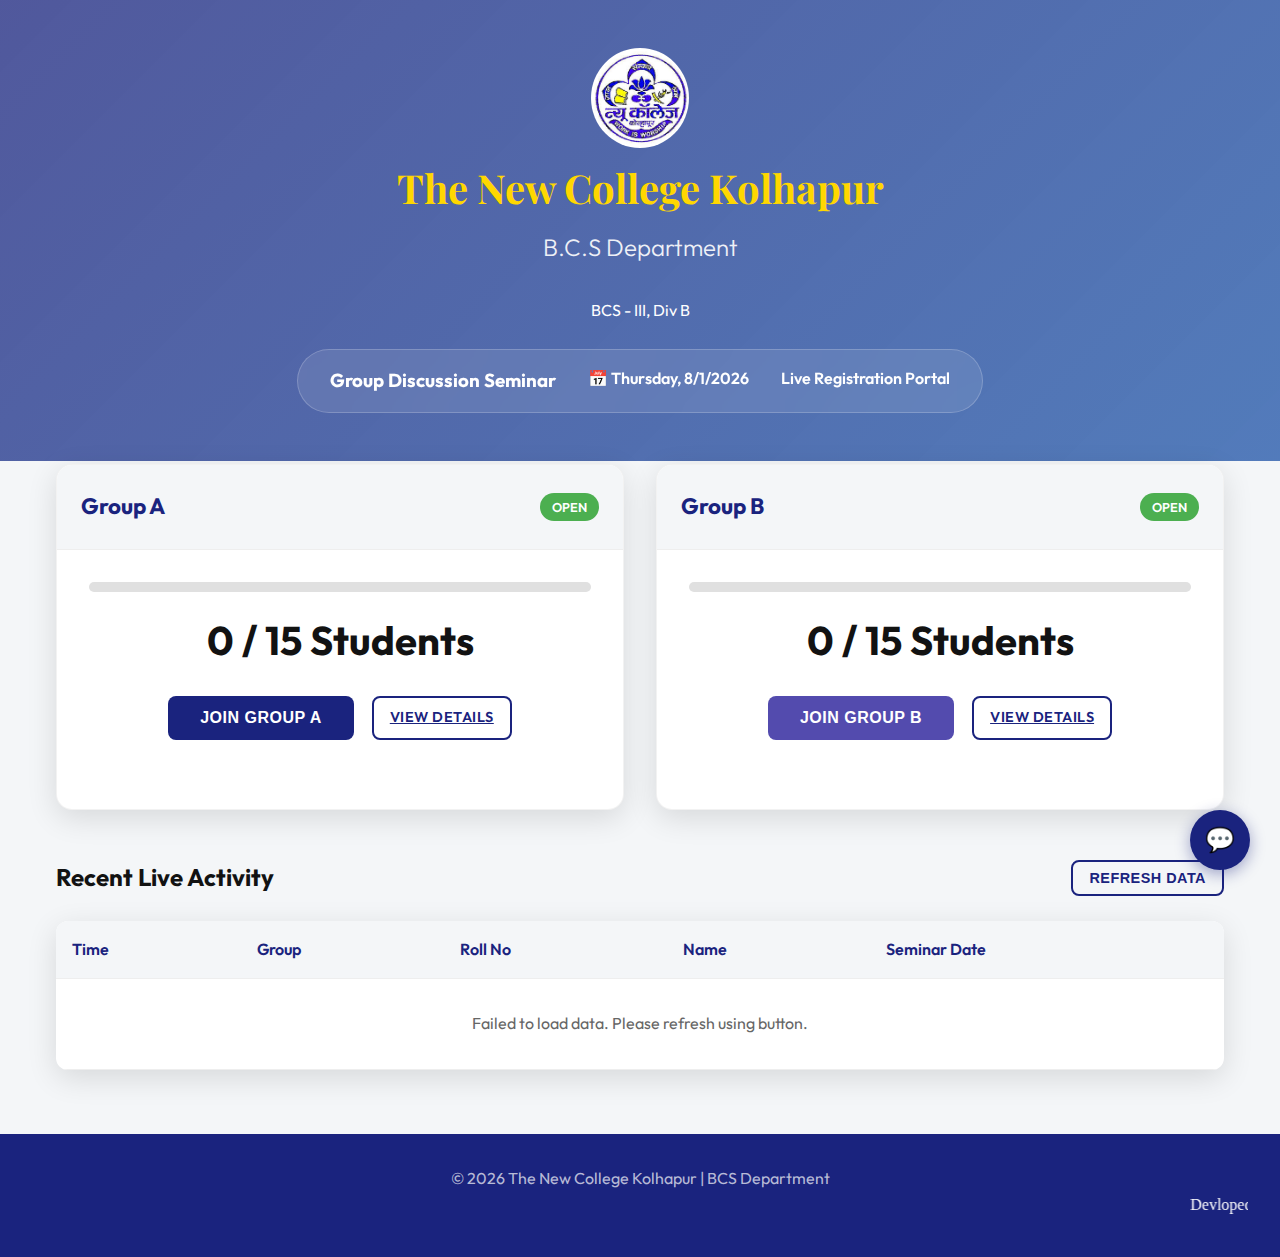
<file: index.html>
<!DOCTYPE html>
<html lang="en">

<head>
    <meta charset="UTF-8">
    <meta name="viewport" content="width=device-width, initial-scale=1.0">
    <title>Seminar Registration | BCS Department</title>
    <link rel="stylesheet" href="./assets/CSS/style.css">
    <meta name="description" content="Group Discussion Registration Portal By BCS Department">
    <meta name="keywords" content="Registration">
    <meta name="subject" content="Seminar">
    <meta name="copyright" content="HarshTech Organization">
    <meta name="language" content="English">
    <meta name="robots" content="index,follow">
    <meta name="revised" content="saturday,may 3th,2026,8:45 pm">
    <meta name="abstract" content="HarshTech  specializes in custom Software Development and Web design solutions.">
    <meta name="topic" content="Software Development">
    <meta name="summary" content="HarshTech Provides innovative technology solutions for business">
    <meta name="classification" content="business">
    <meta name="author" content="Harshad Teli">
    <meta name="author" content="harshadteli697@gmail.com">
    <meta name="designer" content="Harshad Teli">
    <meta name="reply-to" content="harshtech417@gmail.com">
    <meta name="owner" content="Harshad Teli">
    <meta name="directory" content="Technology">
    <meta name="pagename" content="Group Discussion Registration Portal">
    <meta name="category" content="Web Development">
    <meta name="coverage" content="Worldwide">
    <meta name="distribution" content="Global">
    <link rel="shortcut icon" href="./assets/IMAGES/nck.jpeg" type="image/x-icon">
<!-- Open Graph Tags (Whatsapp,Facebook,twitter,Instagram,Linkdin) -->
    <meta property="og:title" content="Seminar Registration | BCS Department">
    <meta property="og:description" content="Group Discussion Registration Portal By BCS Department at The New College Kolhapur Division - B.">
    <meta property="og:image" content="https://harshadteli.github.io/nckbcs3/assets/IMAGES/nck.jpeg">
    <meta property="og:url" content="https://harshadteli.github.io/group-discussion-registration">
  <!-- For the twitter Card -->
   <meta name="twitter:Card" content="summary_large_image">
   <meta name="twitter:title" content="Seminar Registration | BCS Department">
   <meta name="twitter:description" content="Group Discussion Registration Portal By BCS Department.">
 <meta name="twitter:image" content="https://harshadteli.github.io/nckbcs3/assets/IMAGES/nck.jpeg">
    <!-- Google Fonts for Premium Typography -->
    <link rel="preconnect" href="https://fonts.googleapis.com">
    <link rel="preconnect" href="https://fonts.gstatic.com" crossorigin>
    <link
        href="https://fonts.googleapis.com/css2?family=Outfit:wght@300;400;600;700&family=Playfair+Display:wght@700&display=swap"rel="stylesheet">
</head>
<body>
    <header class="hero">
        <div class="overlay"></div>
        <div class="container hero-content">
            <div class="logo-area">
                <img class="logo" src="./assets/IMAGES/nck.jpeg" style="border-radius: 50%;" height="100px"
                width="auto" alt="nck-logo">
                <h1>The New College Kolhapur</h1>
                <h2>B.C.S Department</h2>
                <p>BCS - III, Div B</p><br>
            </div>
            <div class="event-details">
                <h3>Group Discussion Seminar</h3>
                <p class="date"><span class="icon">📅</span> Thursday, 8/1/2026</p>
                <p class="status">Live Registration Portal</p>
            </div>
        </div>
    </header>
    <br><br>

    <main class="container">
        <!-- Stats Dashboard -->
        <section class="dashboard">
            <div class="card group-card" id="card-a">
                <div class="card-header">
                    <h3>Group A</h3>
                    <span class="badge" id="badge-a">Open</span>
                </div>
                <div class="card-body">
                    <div class="progress-container">
                        <div class="progress-bar" id="progress-a"></div>
                    </div>
                    <p class="count"><span id="count-a">0</span> / 15 Students</p>
                    <div class="card-actions">
                        <button class="btn btn-primary" id="btn-join-a" onclick="openModal('Group A')">Join Group
                            A</button>
                        <a href="./assets/PAGES/group_a.html" class="btn btn-outline" style="margin-left: 0.5rem">View Details</a>
                    </div>
                    <p class="warning-text" id="warning-a"></p>
                </div>
            </div>

            <div class="card group-card" id="card-b">
                <div class="card-header">
                    <h3>Group B</h3>
                    <span class="badge" id="badge-b">Open</span>
                </div>
                <div class="card-body">
                    <div class="progress-container">
                        <div class="progress-bar" id="progress-b"></div>
                    </div>
                    <p class="count"><span id="count-b">0</span> / 15 Students</p>
                    <div class="card-actions">
                        <button class="btn btn-secondary" id="btn-join-b" onclick="openModal('Group B')">Join Group
                            B</button>
                        <a href="./assets/PAGES/group_b.html" class="btn btn-outline" style="margin-left: 0.5rem">View Details</a>
                    </div>
                    <p class="warning-text" id="warning-b"></p>
                </div>
            </div>
        </section>

        <!-- Live Data Table -->
        <section class="data-view">
            <div class="section-header">
                <h2>Recent Live Activity</h2>
                <button class="btn btn-outline" onclick="fetchData()">Refresh Data</button>
            </div>
            <div class="table-container">
                <table>
                    <thead>
                        <tr>
                            <th>Time</th>
                            <th>Group</th>
                            <th>Roll No</th>
                            <th>Name</th>
                            <th>Seminar Date</th>
                        </tr>
                    </thead>
                    <tbody id="table-body">
                        <!-- Data rows will be inserted here -->
                        <tr>
                            <td colspan="5" class="loading">Loading data...</td>
                        </tr>
                    </tbody>
                </table>
            </div>
        </section>
    </main>

    <!-- Registration Modal -->
    <div id="modal" class="modal">
        <div class="modal-content">
            <span class="close" onclick="closeModal()">&times;</span>
            <h2 id="modal-title">Join Group</h2>
            <form id="regGroupForm">
                <input type="hidden" id="input-group" name="group">

                <div class="form-group">
                    <label for="input-roll">Roll No</label>
                    <input type="number" id="input-roll" required placeholder="Enter your Roll No">
                </div>

                <div class="form-group">
                    <label for="input-name">Full Name</label>
                    <input type="text" id="input-name" required placeholder="Enter your full name">
                </div>

                <div class="form-group">
                    <label>Seminar Date</label>
                    <input type="text" value="8/1/2026" disabled class="disabled-input">
                    <small>Auto-filled by server</small>
                </div>

                <button type="submit" class="btn btn-submit" id="btn-submit">Confirm Registration</button>
                <p id="form-message" class="message"></p>
            </form>
        </div>
    </div>

    <footer>
        <p>&copy; 2026 The New College Kolhapur | BCS Department</p>
        <marquee scrollamount="7"><p style="font-family: Cambria, Cochin, Georgia, Times, 'Times New Roman', serif;color: white;">Devloped By Harshad Teli &copy;HarshTech | 2026 | All Rights Reserved.</p></marquee>
    </footer>

    <script src="./assets/JS/script.js"></script>
    <script>
        // Default context
        window.PAGE_CONTEXT = 'INDEX';
    </script>
</body>

</html>
</file>
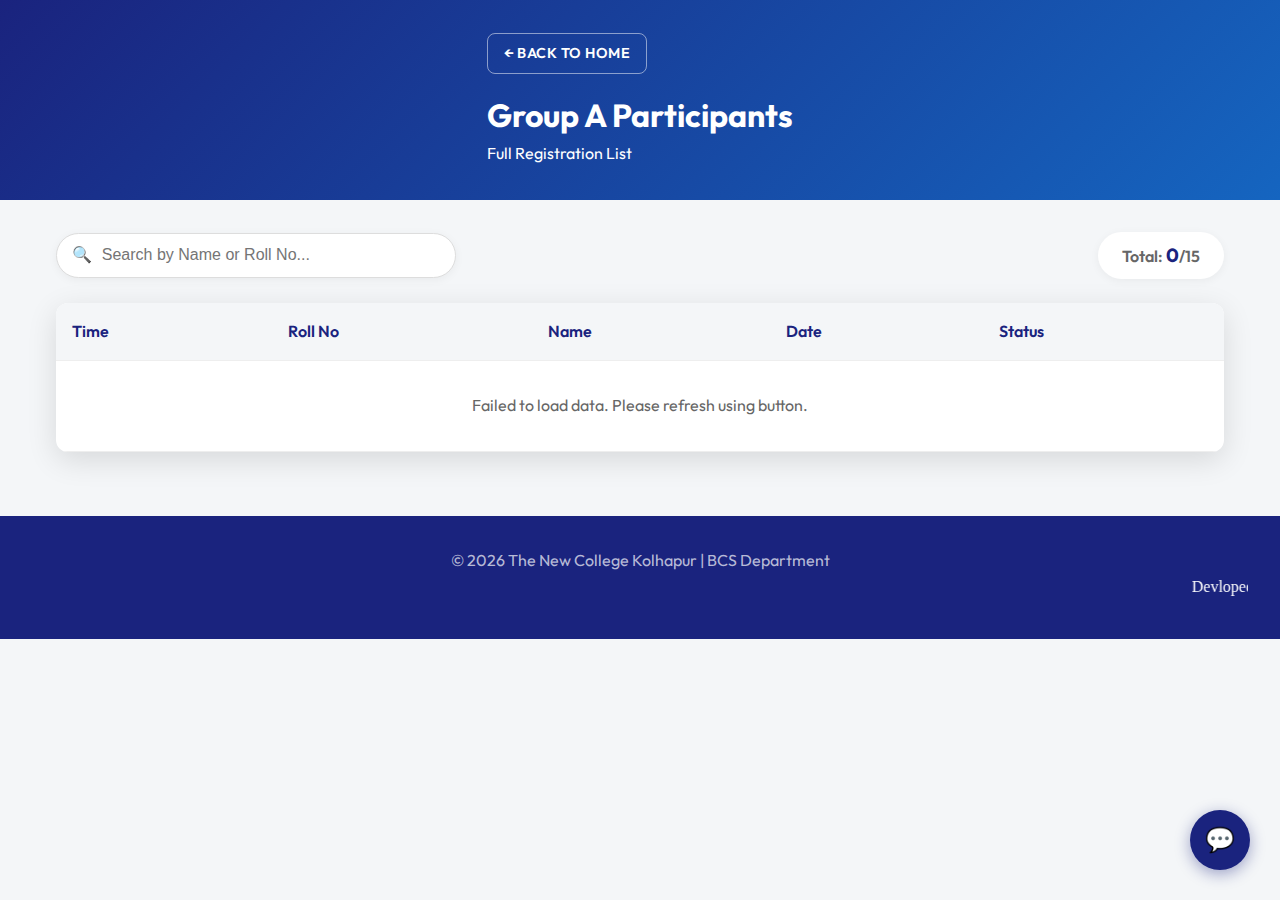
<file: assets/PAGES/group_a.html>
<!DOCTYPE html>
<html lang="en">

<head>
    <meta charset="UTF-8">
    <meta name="viewport" content="width=device-width, initial-scale=1.0">
    <title>Group A Details | BCS Department</title>
    <link rel="stylesheet" href="../CSS/style.css">
    <link
        href="https://fonts.googleapis.com/css2?family=Outfit:wght@300;400;600;700&family=Playfair+Display:wght@700&display=swap"
        rel="stylesheet">
        <link rel="shortcut icon" href="../IMAGES/nck.jpeg" type="image/x-icon">
</head>

<body>
    <header class="hero page-header group-a-header">
        <div class="container">
            <div class="header-nav">
                <a href="../../index.html" class="btn btn-outline-white">&larr; Back to Home</a>
            </div>
            <h1>Group A Participants</h1>
            <p>Full Registration List</p>
        </div>
    </header>

    <main class="container">
        <section class="data-view full-page">
            <div class="toolbar">
                <div class="search-box">
                    <span class="search-icon">🔍</span>
                    <input type="text" id="searchInput" placeholder="Search by Name or Roll No..."
                        onkeyup="filterTable()">
                </div>
                <div class="stats-badge">
                    Total: <span id="total-count">0</span>/15
                </div>
            </div>

            <div class="table-container">
                <table id="dataTable">
                    <thead>
                        <tr>
                            <th>Time</th>
                            <th>Roll No</th>
                            <th>Name</th>
                            <th>Date</th>
                            <th>Status</th>
                        </tr>
                    </thead>
                    <tbody id="table-body">
                        <tr>
                            <td colspan="4" class="loading">Loading Group A Data...</td>
                        </tr>
                    </tbody>
                </table>
            </div>
        </section>
    </main>

    <footer>
         <p>&copy; 2026 The New College Kolhapur | BCS Department</p>
        <marquee scrollamount="7"><p style="font-family: Cambria, Cochin, Georgia, Times, 'Times New Roman', serif;color: white;">Devloped By Harshad Teli &copy;HarshTech | 2026 | All Rights Reserved.</p></marquee>
    </footer>

    <!-- Script fix: Define context BEFORE loading script -->
    <script>
        window.PAGE_CONTEXT = 'GROUP_A';
    </script>
    <script src="../JS/script.js"></script>
</body>

</html>
</file>
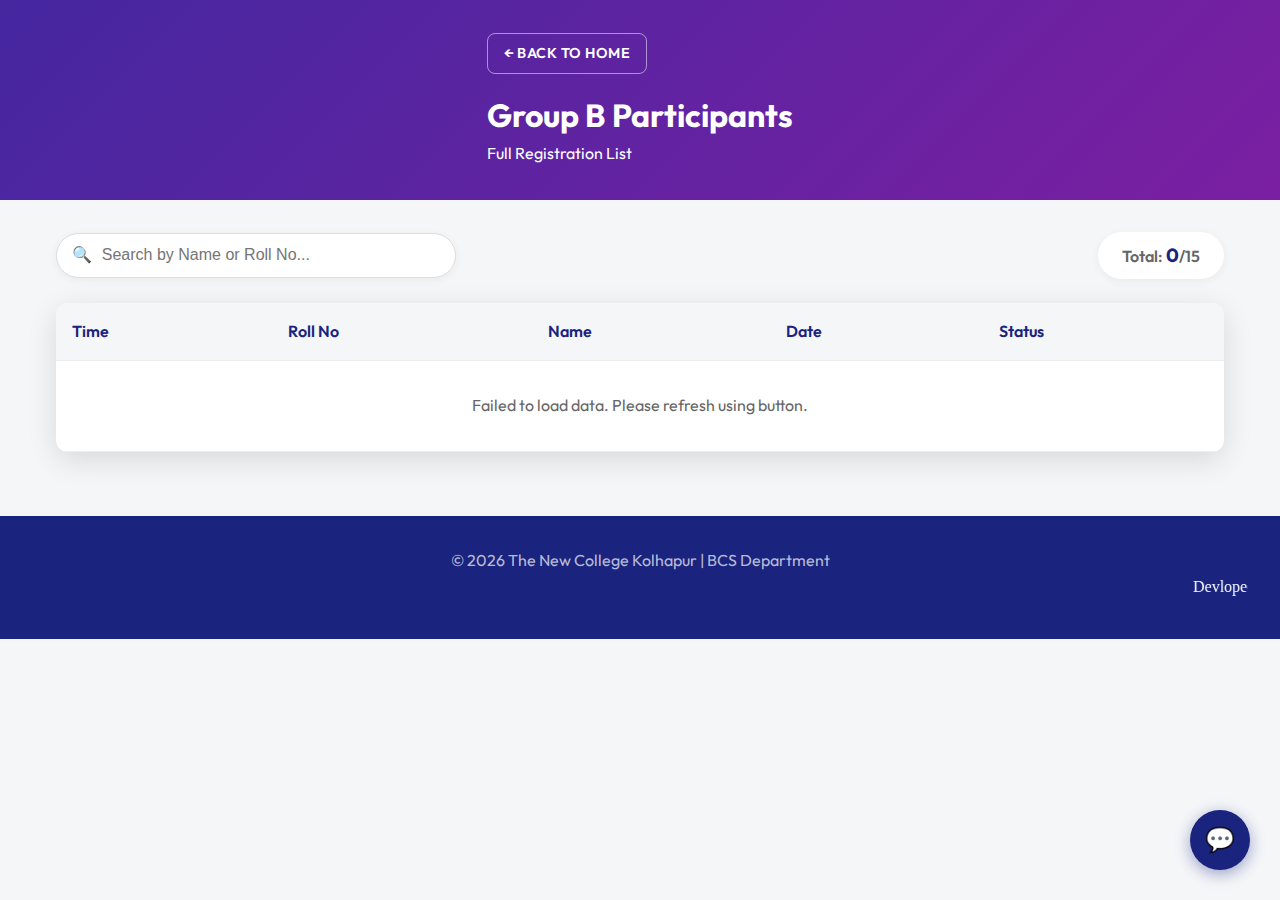
<file: assets/PAGES/group_b.html>
<!DOCTYPE html>
<html lang="en">

<head>
    <meta charset="UTF-8">
    <meta name="viewport" content="width=device-width, initial-scale=1.0">
    <title>Group B Details | BCS Department</title>
    <link rel="stylesheet" href="../CSS/style.css">
    <link
        href="https://fonts.googleapis.com/css2?family=Outfit:wght@300;400;600;700&family=Playfair+Display:wght@700&display=swap"
        rel="stylesheet">
        <link rel="shortcut icon" href="../IMAGES/nck.jpeg" type="image/x-icon">
</head>

<body>
    <header class="hero page-header group-b-header">
        <div class="container">
            <div class="header-nav">
                <a href="../../index.html" class="btn btn-outline-white">&larr; Back to Home</a>
            </div>
            <h1>Group B Participants</h1>
            <p>Full Registration List</p>
        </div>
    </header>

    <main class="container">
        <section class="data-view full-page">
            <div class="toolbar">
                <div class="search-box">
                    <span class="search-icon">🔍</span>
                    <input type="text" id="searchInput" placeholder="Search by Name or Roll No..."
                        onkeyup="filterTable()">
                </div>
                <div class="stats-badge">
                    Total: <span id="total-count">0</span>/15
                </div>
            </div>

            <div class="table-container">
                <table id="dataTable">
                    <thead>
                        <tr>
                            <th>Time</th>
                            <th>Roll No</th>
                            <th>Name</th>
                            <th>Date</th>
                            <th>Status</th>
                        </tr>
                    </thead>
                    <tbody id="table-body">
                        <tr>
                            <td colspan="4" class="loading">Loading Group B Data...</td>
                        </tr>
                    </tbody>
                </table>
            </div>
        </section>
    </main>

    <footer>
         <p>&copy; 2026 The New College Kolhapur | BCS Department</p>
        <marquee scrollamount="7"><p style="font-family: Cambria, Cochin, Georgia, Times, 'Times New Roman', serif;color: white;">Devloped By Harshad Teli &copy;HarshTech | 2026 | All Rights Reserved.</p></marquee>
    </footer>

    <!-- Script fix: Define context BEFORE loading script -->
    <script>
        window.PAGE_CONTEXT = 'GROUP_B';
    </script>
    <script src="../JS/script.js"></script>
</body>

</html>
</file>
<file: assets/CSS/style.css>
:root {
    --primary: #1a237e;
    /* Royal Blue */
    --primary-light: #534bae;
    --accent: #ffd700;
    /* Gold */
    --bg-light: #f4f6f8;
    --text-dark: #121212;
    --text-muted: #666;
    --white: #ffffff;
    --success: #4caf50;
    --danger: #ff0000;
    /* Bright Red for Errors */
    --disabled: #bdbdbd;
    --card-shadow: 0 8px 30px rgba(0, 0, 0, 0.12);
}

* {
    box-sizing: border-box;
    margin: 0;
    padding: 0;
}

body {
    font-family: 'Outfit', sans-serif;
    background-color: var(--bg-light);
    color: var(--text-dark);
    line-height: 1.6;
}

/* Hero Section */
.hero {
    position: relative;
    /* Modern Digital Network Image */
    background: linear-gradient(135deg, rgba(26, 35, 126, 0.75) 0%, rgba(13, 71, 161, 0.7) 100%), url('https://images.unsplash.com/photo-1451187580459-43490279c0fa?q=80&w=2072&auto=format&fit=crop');
    background-size: cover;
    background-position: center;
    background-repeat: no-repeat;
    /* Enhances the "transparent" glass feel of the color over the image */
    background-blend-mode: overlay;
    color: var(--white);
    padding: 3rem 1rem;
    text-align: center;
    overflow: hidden;
}

.hero-content {
    position: relative;
    z-index: 2;
}

.logo-area h1 {
    font-family: 'Playfair Display', serif;
    font-size: 2.5rem;
    margin-bottom: 0.5rem;
    color: var(--accent);
}

.logo-area h2 {
    font-weight: 300;
    font-size: 1.5rem;
    margin-bottom: 2rem;
    opacity: 0.9;
}

.event-details {
    display: inline-flex;
    gap: 2rem;
    background: rgba(255, 255, 255, 0.1);
    backdrop-filter: blur(10px);
    padding: 1rem 2rem;
    border-radius: 50px;
    border: 1px solid rgba(255, 255, 255, 0.2);
    flex-wrap: wrap;
    justify-content: center;
}

.event-details p {
    font-weight: 600;
}

/* Layout */
.container {
    max-width: 1200px;
    margin: 0 auto;
    padding: 0 1rem;
}

/* Dashboard Cards */
.dashboard {
    display: grid;
    grid-template-columns: repeat(auto-fit, minmax(320px, 1fr));
    gap: 2rem;
    margin-top: -3rem;
    /* Overlap hero */
    position: relative;
    z-index: 3;
    margin-bottom: 3rem;
}

.card {
    background: var(--white);
    border-radius: 16px;
    box-shadow: var(--card-shadow);
    overflow: hidden;
    transition: transform 0.3s ease;
    border: 1px solid rgba(0, 0, 0, 0.05);
}

.card:hover {
    transform: translateY(-5px);
}

.card-header {
    background: var(--bg-light);
    padding: 1.5rem;
    display: flex;
    justify-content: space-between;
    align-items: center;
    border-bottom: 1px solid #eee;
}

.card-header h3 {
    font-size: 1.4rem;
    color: var(--primary);
}

.badge {
    background: var(--success);
    color: white;
    padding: 0.25rem 0.75rem;
    border-radius: 20px;
    font-size: 0.8rem;
    font-weight: 600;
    text-transform: uppercase;
}

.badge.full {
    background: var(--danger);
}

.card-body {
    padding: 2rem;
    text-align: center;
}

/* Progress Bar */
.progress-container {
    height: 10px;
    background: #e0e0e0;
    border-radius: 5px;
    margin-bottom: 1rem;
    overflow: hidden;
}

.progress-bar {
    height: 100%;
    background: var(--success);
    width: 0%;
    transition: width 0.5s ease;
}

.progress-bar.full {
    background: var(--danger);
}

.count {
    font-size: 2.5rem;
    font-weight: 700;
    margin-bottom: 1.5rem;
    color: var(--text-dark);
}

.warning-text {
    color: var(--danger);
    font-size: 0.9rem;
    margin-top: 1rem;
    min-height: 1.5em;
    font-weight: 600;
}

.card-actions {
    display: flex;
    justify-content: center;
    gap: 10px;
    margin-bottom: 1rem;
    flex-wrap: wrap;
}

/* Buttons */
.btn {
    padding: 0.8rem 2rem;
    border: none;
    border-radius: 8px;
    font-size: 1rem;
    font-weight: 600;
    cursor: pointer;
    transition: all 0.3s ease;
    text-transform: uppercase;
    letter-spacing: 0.5px;
}

.btn-primary {
    background: var(--primary);
    color: white;
}

.btn-secondary {
    background: var(--primary-light);
    color: white;
}

.btn-primary:hover,
.btn-secondary:hover {
    filter: brightness(110%);
    box-shadow: 0 4px 12px rgba(26, 35, 126, 0.3);
}

.btn:disabled {
    background: var(--disabled);
    cursor: not-allowed;
    box-shadow: none;
}

.btn-outline {
    background: transparent;
    border: 2px solid var(--primary);
    color: var(--primary);
    padding: 0.5rem 1rem;
    font-size: 0.9rem;
}

.btn-outline:hover {
    background: var(--primary);
    color: white;
}

/* Table */
.data-view {
    margin-bottom: 4rem;
}

.section-header {
    display: flex;
    justify-content: space-between;
    align-items: center;
    margin-bottom: 1.5rem;
}

.table-container {
    overflow-x: auto;
    background: white;
    border-radius: 12px;
    box-shadow: var(--card-shadow);
}

table {
    width: 100%;
    border-collapse: collapse;
    min-width: 600px;
}

th,
td {
    padding: 1rem;
    text-align: left;
    border-bottom: 1px solid #eee;
}

th {
    background: var(--bg-light);
    color: var(--primary);
    font-weight: 600;
}

tr:hover {
    background-color: #fafafa;
}

.loading {
    text-align: center;
    padding: 2rem;
    color: var(--text-muted);
}

/* Modal */
.modal {
    display: none;
    position: fixed;
    z-index: 100;
    left: 0;
    top: 0;
    width: 100%;
    height: 100%;
    background-color: rgba(0, 0, 0, 0.6);
    backdrop-filter: blur(4px);
    align-items: center;
    justify-content: center;
}

.modal-content {
    background: white;
    padding: 2.5rem;
    border-radius: 16px;
    width: 90%;
    max-width: 450px;
    position: relative;
    box-shadow: 0 20px 50px rgba(0, 0, 0, 0.3);
    animation: modalSlide 0.3s ease;
}

@keyframes modalSlide {
    from {
        opacity: 0;
        transform: translateY(20px);
    }

    to {
        opacity: 1;
        transform: translateY(0);
    }
}

.close {
    position: absolute;
    right: 1.5rem;
    top: 1rem;
    font-size: 1.8rem;
    cursor: pointer;
    color: #999;
}

.close:hover {
    color: var(--danger);
}

.form-group {
    margin-bottom: 1.2rem;
}

.form-group label {
    display: block;
    margin-bottom: 0.5rem;
    font-weight: 500;
}

.form-group input {
    width: 100%;
    padding: 0.8rem;
    border: 1px solid #ddd;
    border-radius: 8px;
    font-family: inherit;
    font-size: 1rem;
}

.form-group input:focus {
    border-color: var(--primary);
    outline: none;
    box-shadow: 0 0 0 3px rgba(26, 35, 126, 0.1);
}

.disabled-input {
    background: #eee;
    color: #777;
    cursor: not-allowed;
}

.message {
    margin-top: 1rem;
    text-align: center;
    font-weight: 600;
}

.message.error {
    color: var(--danger);
}

.message.success {
    color: var(--success);
}

/* Footer */
footer {
    text-align: center;
    background: var(--primary);
    color: rgba(255, 255, 255, 0.7);
    padding: 2rem;
    margin-top: auto;
}

/* Responsive */
@media (max-width: 768px) {
    .event-details {
        flex-direction: column;
        gap: 0.5rem;
        padding: 1rem;
    }

    .logo-area h1 {
        font-size: 1.8rem;
    }

    .dashboard {
        grid-template-columns: 1fr;
    }
}

/* Page Specific Styles */
.page-header {
    padding: 2rem 1rem;
    text-align: left;
    display: flex;
    flex-direction: column;
    justify-content: center;
    min-height: 200px;
}

.group-a-header {
    background: linear-gradient(135deg, var(--primary) 0%, #1565c0 100%);
}

.group-b-header {
    background: linear-gradient(135deg, #4527a0 0%, #7b1fa2 100%);
}

.btn-outline-white {
    border: 1px solid rgba(255, 255, 255, 0.5);
    color: white;
    text-decoration: none;
    margin-bottom: 1rem;
    display: inline-block;
    padding: 0.5rem 1rem;
    border-radius: 8px;
    font-size: 0.9rem;
}

.btn-outline-white:hover {
    background: rgba(255, 255, 255, 0.1);
}

.full-page {
    margin-top: 2rem;
}

/* Search Bar & Toolbar */
.toolbar {
    display: flex;
    justify-content: space-between;
    align-items: center;
    margin-bottom: 1.5rem;
    flex-wrap: wrap;
    gap: 1rem;
}

.search-box {
    position: relative;
    flex: 1;
    max-width: 400px;
}

.search-icon {
    position: absolute;
    left: 1rem;
    top: 50%;
    transform: translateY(-50%);
    color: #999;
}

.search-box input {
    width: 100%;
    padding: 0.8rem 1rem 0.8rem 2.8rem;
    border: 1px solid #ddd;
    border-radius: 50px;
    font-size: 1rem;
    box-shadow: 0 2px 10px rgba(0, 0, 0, 0.05);
    transition: all 0.3s ease;
}

.search-box input:focus {
    outline: none;
    border-color: var(--primary);
    box-shadow: 0 4px 15px rgba(26, 35, 126, 0.15);
}

.stats-badge {
    background: var(--white);
    padding: 0.5rem 1.5rem;
    border-radius: 50px;
    font-weight: 600;
    box-shadow: 0 2px 10px rgba(0, 0, 0, 0.05);
    color: var(--text-muted);
}

.stats-badge span {
    color: var(--primary);
    font-size: 1.2rem;
    font-weight: 700;
}

/* ============================
   Chatbot Interface Styles
   ============================ */
.chatbot-toggle {
    position: fixed;
    bottom: 30px;
    right: 30px;
    width: 60px;
    height: 60px;
    background: var(--primary);
    border-radius: 50%;
    color: white;
    border: none;
    cursor: pointer;
    box-shadow: 0 4px 15px rgba(26, 35, 126, 0.4);
    z-index: 1000;
    font-size: 1.5rem;
    display: flex;
    align-items: center;
    justify-content: center;
    transition: transform 0.3s ease;
    animation: pulse 2s infinite;
}

.chatbot-toggle:hover {
    transform: scale(1.1);
}

@keyframes pulse {
    0% {
        box-shadow: 0 0 0 0 rgba(26, 35, 126, 0.4);
    }

    70% {
        box-shadow: 0 0 0 15px rgba(26, 35, 126, 0);
    }

    100% {
        box-shadow: 0 0 0 0 rgba(26, 35, 126, 0);
    }
}

.chat-window {
    position: fixed;
    bottom: 100px;
    right: 30px;
    width: 350px;
    height: 500px;
    background: white;
    border-radius: 20px;
    box-shadow: 0 10px 40px rgba(0, 0, 0, 0.2);
    z-index: 1001;
    display: flex;
    flex-direction: column;
    overflow: hidden;
    transform-origin: bottom right;
    transition: all 0.3s cubic-bezier(0.18, 0.89, 0.32, 1.28);
    opacity: 0;
    transform: scale(0);
    pointer-events: none;
}

.chat-window.active {
    opacity: 1;
    transform: scale(1);
    pointer-events: all;
}

.chat-header {
    background: linear-gradient(135deg, var(--primary) 0%, var(--primary-light) 100%);
    color: white;
    padding: 1.2rem;
    display: flex;
    align-items: center;
    gap: 10px;
}

.bot-avatar {
    width: 40px;
    height: 40px;
    background: rgba(255, 255, 255, 0.2);
    border-radius: 50%;
    display: flex;
    align-items: center;
    justify-content: center;
    font-size: 1.2rem;
}

.chat-header h3 {
    font-size: 1.1rem;
    margin: 0;
    flex: 1;
}

.chat-close {
    background: transparent;
    border: none;
    color: rgba(255, 255, 255, 0.8);
    cursor: pointer;
    font-size: 1.2rem;
}

.chat-body {
    flex: 1;
    padding: 1rem;
    overflow-y: auto;
    background: #f8f9fa;
    display: flex;
    flex-direction: column;
    gap: 15px;
}

.chat-msg {
    max-width: 80%;
    padding: 10px 15px;
    border-radius: 15px;
    font-size: 0.95rem;
    line-height: 1.4;
    animation: fadeUp 0.3s ease;
}

.chat-msg.bot {
    background: white;
    color: var(--text-dark);
    align-self: flex-start;
    border-bottom-left-radius: 5px;
    box-shadow: 0 2px 5px rgba(0, 0, 0, 0.05);
}

.chat-msg.user {
    background: var(--primary);
    color: white;
    align-self: flex-end;
    border-bottom-right-radius: 5px;
    box-shadow: 0 2px 5px rgba(26, 35, 126, 0.2);
}

.chat-footer {
    padding: 1rem;
    background: white;
    border-top: 1px solid #eee;
    display: flex;
    gap: 10px;
}

.chat-footer input {
    flex: 1;
    padding: 10px 15px;
    border: 1px solid #ddd;
    border-radius: 25px;
    outline: none;
}

.chat-footer button {
    background: var(--primary);
    color: white;
    border: none;
    width: 40px;
    height: 40px;
    border-radius: 50%;
    cursor: pointer;
    display: flex;
    align-items: center;
    justify-content: center;
}

@keyframes fadeUp {
    from {
        opacity: 0;
        transform: translateY(10px);
    }

    to {
        opacity: 1;
        transform: translateY(0);
    }
}

@media (max-width: 480px) {
    .chat-window {
        width: 100%;
        height: 100%;
        bottom: 0;
        right: 0;
        border-radius: 0;
    }
}

.chatbot-tooltip {
    position: fixed;
    bottom: 100px;
    /* Above the button */
    right: 40px;
    background: white;
    padding: 12px 20px;
    border-radius: 20px;
    border-bottom-right-radius: 5px;
    box-shadow: 0 5px 20px rgba(0, 0, 0, 0.15);
    font-size: 0.95rem;
    font-weight: 600;
    color: var(--primary);
    z-index: 1000;

    opacity: 0;
    transform: translateY(10px) scale(0.9);
    transition: all 0.4s cubic-bezier(0.18, 0.89, 0.32, 1.28);
    pointer-events: none;
}

.chatbot-tooltip.visible {
    opacity: 1;
    transform: translateY(0) scale(1);
    pointer-events: all;
}

/* ============================
   Global Loading Overlay
   ============================ */
.loading-overlay {
    position: fixed;
    top: 0;
    left: 0;
    width: 100%;
    height: 100%;
    background: rgba(255, 255, 255, 0.7);
    backdrop-filter: blur(5px);
    z-index: 9999;
    display: flex;
    flex-direction: column;
    align-items: center;
    justify-content: center;
    transition: opacity 0.3s ease;
}

.loading-overlay.hidden {
    opacity: 0;
    pointer-events: none;
}

.spinner {
    width: 50px;
    height: 50px;
    border: 5px solid rgba(26, 35, 126, 0.1);
    border-top: 5px solid var(--primary);
    border-radius: 50%;
    animation: spin 1s linear infinite;
    margin-bottom: 1rem;
}

@keyframes spin {
    0% {
        transform: rotate(0deg);
    }

    100% {
        transform: rotate(360deg);
    }
}

.loading-text {
    font-weight: 600;
    color: var(--primary);
    font-size: 1.2rem;
    letter-spacing: 1px;
    animation: pulseText 1.5s infinite;
}

@keyframes pulseText {

    0%,
    100% {
        opacity: 0.6;
    }

    50% {
        opacity: 1;
    }
}
</file>
